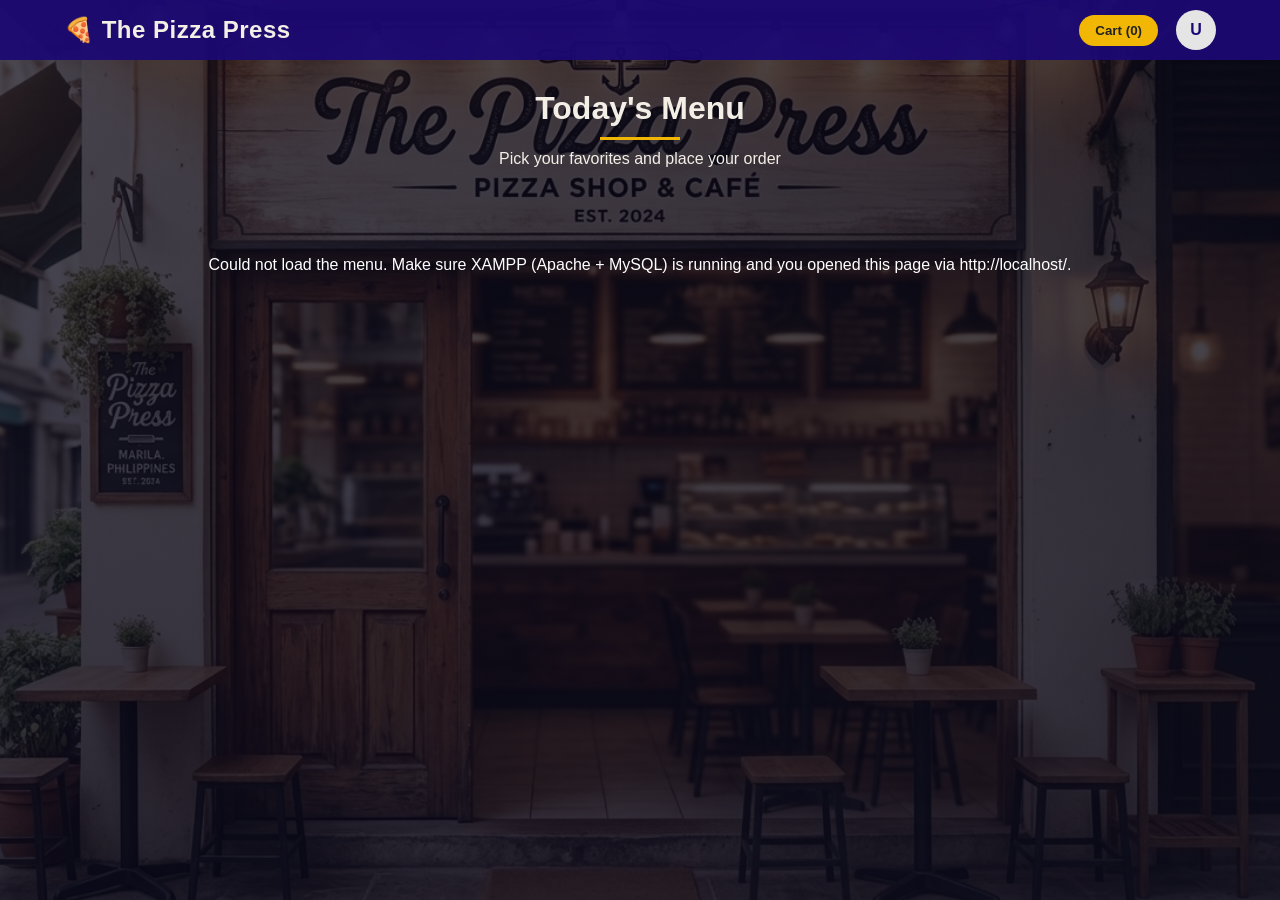
<file: index.html>
<!DOCTYPE html>
<html lang="en">
<head>
<meta charset="UTF-8">
<meta name="viewport" content="width=device-width, initial-scale=1.0">
<title>The Pizza Press – Order Online</title>
<link rel="stylesheet" href="style.css">

</head>
<body>

<nav>
  <h2>🍕 The Pizza Press</h2>
  <div class="nav-right">
    <button class="cart-btn" onclick="toggleCart(true)">Cart (<span id="count">0</span>)</button>
    <div class="user-pic" onclick="toggleMenu()">U</div>
  </div>
  <div class="sub-menu-wrap" id="subMenu">
    <div class="sub-menu">
      <strong>Settings</strong>
      <a href="#" onclick="showOrders();return false">My Orders <span>&gt;</span></a>
      <a href="#">Settings &amp; Privacy <span>&gt;</span></a>
      <a href="#">Help &amp; Support <span>&gt;</span></a>
    </div>
  </div>
</nav>

<div class="wrap">
  <div class="title"><h1>Today's Menu</h1><hr><p>Pick your favorites and place your order</p></div>
  <div class="tabs" id="tabs"></div>
  <div class="grid" id="grid"></div>
</div>

<div class="overlay" id="overlay" onclick="toggleCart(false)"></div>
<aside class="cart" id="cart">
  <header><h3>Your Order</h3><button onclick="toggleCart(false)">×</button></header>
  <div class="items" id="items"></div>
  <div class="checkout">
    <input id="name" placeholder="Your name">
    <select id="type">
      <option value="Dine-in">Dine-in</option>
      <option value="Pick-up">Pick-up</option>
    </select>
    <input id="table" placeholder="Table number / contact number">
    <div class="total"><span>Total</span><span id="total">₱0</span></div>
    <button class="place" id="place" onclick="placeOrder()" disabled>Place Order</button>
  </div>
</aside>

<div class="modal" id="modal"><div id="modalBody"></div></div>

<script src="main.js"></script>
</body>
</html>
</file>
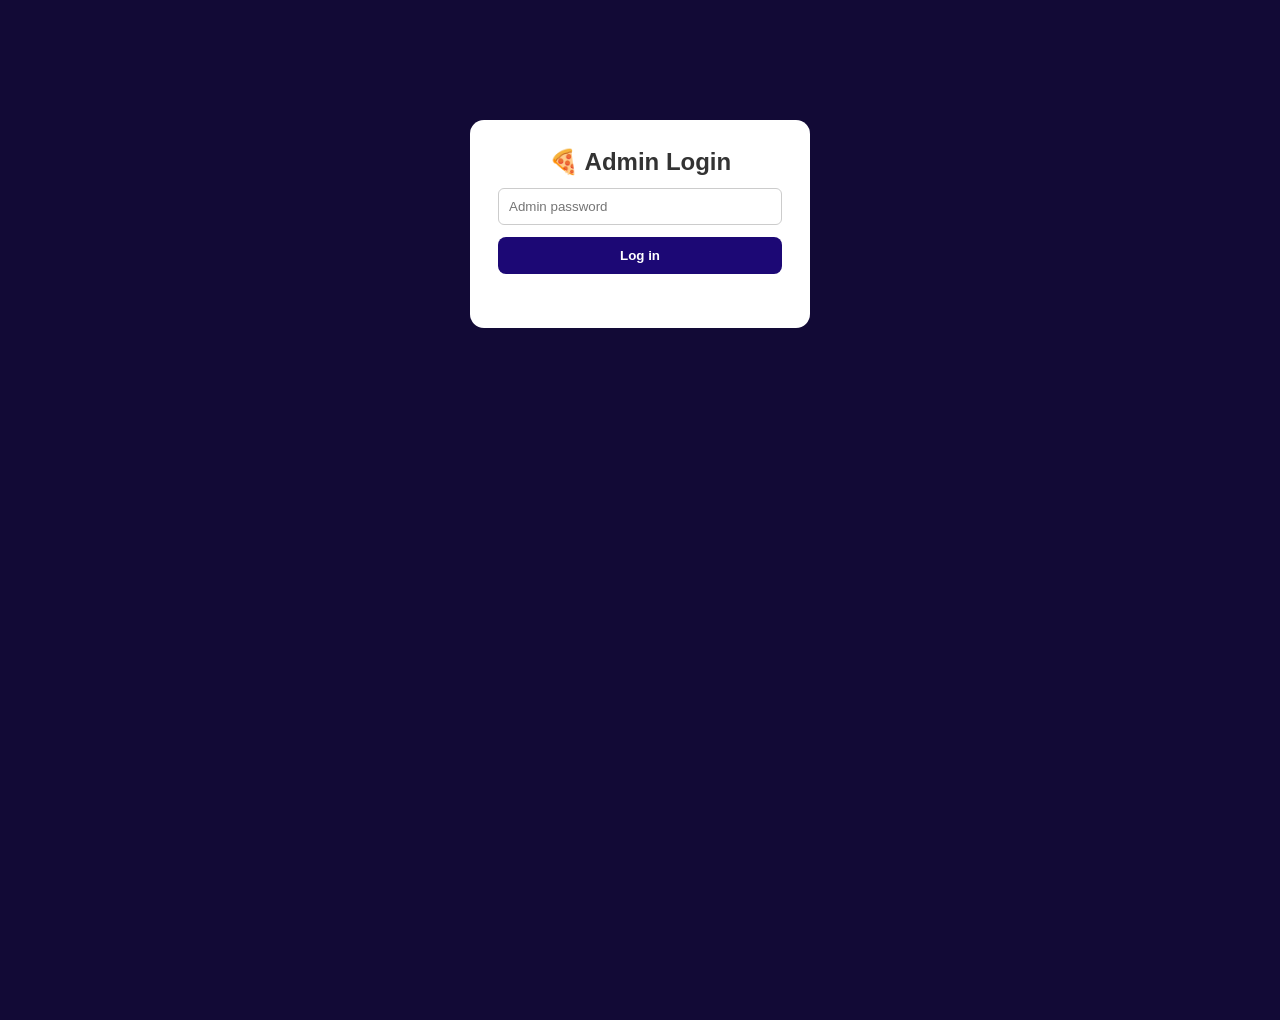
<file: admin.html>
<!DOCTYPE html>
<html lang="en">
<head>
<meta charset="UTF-8">
<meta name="viewport" content="width=device-width, initial-scale=1.0">
<title>The Pizza Press – Admin</title>
<link rel="stylesheet" href="admin.css">
</head>
<body>

<div id="loginView" class="login">
  <h2>🍕 Admin Login</h2>
  <input type="password" id="pw" placeholder="Admin password" onkeydown="if(event.key==='Enter')login()">
  <button onclick="login()">Log in</button>
  <div class="err" id="err"></div>
</div>

<div id="dash" style="display:none">
  <nav>
    <strong>🍕 The Pizza Press</strong>
    <div class="navtabs">
      <button class="navtab active" id="tabOrders" onclick="showView('orders')">Orders</button>
      <button class="navtab" id="tabMenu" onclick="showView('menu')">Menu</button>
    </div>
    <div><span id="live" style="margin-right:12px;font-size:.8rem">● live</span><button onclick="logout()">Logout</button></div>
  </nav>

  <div class="wrap" id="ordersView">
    <div class="stats">
      <div class="stat"><b id="sNew">0</b>New orders</div>
      <div class="stat"><b id="sActive">0</b>In progress</div>
      <div class="stat"><b id="sToday">0</b>Orders today</div>
      <div class="stat"><b id="sSales">₱0</b>Sales today</div>
    </div>
    <div class="filters" id="filters"></div>
    <div class="orders" id="orders"></div>
  </div>

  <div class="wrap" id="menuView" style="display:none">
    <div class="menubar">
      <h2>Menu items</h2>
      <button class="addbtn" onclick="openItem()">+ Add item</button>
    </div>
    <div id="menuList"></div>
  </div>
</div>

<div class="mmodal" id="itemModal">
  <div class="mbox">
    <h3 id="itemTitle">Add item</h3>
    <label>Name<input type="text" id="fName" maxlength="80"></label>
    <label>Category<input type="text" id="fCat" list="catList" maxlength="60" placeholder="Pick or type a new one"></label>
    <datalist id="catList"></datalist>
    <label>Description<input type="text" id="fDesc" maxlength="255"></label>
    <label>Price (₱)<input type="number" id="fPrice" min="0" step="1"></label>
    <div class="checks">
      <label><input type="checkbox" id="fV"> Vegetarian (V)</label>
      <label><input type="checkbox" id="fGF"> Gluten-free (GF)</label>
      <label><input type="checkbox" id="fAvail" checked> Available</label>
    </div>
    <div class="err" id="fErr"></div>
    <div class="mactions">
      <button class="mcancel" onclick="closeItem()">Cancel</button>
      <button class="msave" onclick="saveItem()">Save</button>
    </div>
  </div>
</div>

<script src="admin.js"></script>
</body>
</html>
</file>
<file: style.css>
*{
  margin:0;padding:0;
  box-sizing:border-box;
  font-family:'Poppins',sans-serif}
body{
  min-height:100vh;
  color:#f3efe6;
  background:linear-gradient(rgba(10,8,25,.72),rgba(10,8,25,.82)),url("bg.jpg") center/cover fixed no-repeat;
  background-color:#1b0f52;
}
nav{
  background:rgba(28,8,117,.92);
  padding:10px 5%;display:flex;
  align-items:center;
  justify-content:space-between;
  position:sticky;
  top:0;z-index:20
}
nav h2{
  font-weight:600;
  letter-spacing:.5px
}
.nav-right{
  display:flex;
  align-items:center;
  gap:18px
}
.cart-btn{
  background:#f2b705;
  color:#222;
  border:0;
  border-radius:20px;
  padding:8px 16px;
  font-weight:600;
  cursor:pointer
}
.user-pic{
  width:40px;
  height:40px;
  border-radius:50%;
  background:#e5e5e5;
  cursor:pointer;
  display:grid;
  place-items:center;
  color:#1c0875;
  font-weight:700
}
.sub-menu-wrap{
  position:absolute;
  top:100%;right:5%;
  width:240px;
  max-height:0;
  overflow:hidden;
  transition:max-height .5s
}
.sub-menu-wrap.open-menu{
  max-height:300px
}
.sub-menu{
  background:#fff;
  color:#525252;
  padding:16px;
  margin-top:8px;
  border-radius:8px
}
.sub-menu a{
  display:flex;
  justify-content:space-between;
  color:#525252;
  text-decoration:none;
  padding:9px 0;
  border-top:1px solid #eee
}
.sub-menu a:hover{
  color:#1c0875
}
.wrap{
  max-width:1100px;
  margin:0 auto;
  padding:30px 5% 80px
}
.title{
  text-align:center;
  margin-bottom:22px
}
.title h1{
  font-size:2rem
}
.title hr{
  width:80px;
  border:0;
  height:3px;
  background:#f2b705;
  margin:10px auto
}
.tabs{
display:flex;
gap:10px;
justify-content:center;
flex-wrap:wrap;
margin-bottom:26px;
}
.tab{
  background:rgba(255,255,255,.12);
  color:#fff;
  border:1px solid rgba(255,255,255,.3);
  border-radius:20px;
  padding:8px 18px;
  cursor:pointer
}
.tab.active{
background:#f2b705;
color:#222;
border-color:#f2b705;
font-weight:600
}
.grid{
  display:grid;
  grid-template-columns:repeat(auto-fill,minmax(240px,1fr));
  gap:18px
}
.card{
  background:rgba(255,255,255,.1);
  backdrop-filter:blur(6px);
  border:1px solid rgba(255,255,255,.2);
  border-radius:14px;
  padding:18px;
  display:flex;
  flex-direction:column;gap:8px
}
.card h3{
  font-size:1.1rem
}
.card p{
  font-size:.85rem;
  color:#d6d2c8;
  flex:1
}
.tag{
  font-size:.7rem;
  background:#2e7d32;
  border-radius:6px;
  padding:2px 6px;
  margin-left:4px
}
.tag.gf{
  background:#b26a00
}
.row{
  display:flex;
  justify-content:space-between;
  align-items:center
}
.price{
  font-weight:700;
  color:#f2b705
}
.add{
  background:#f2b705;
  border:0;border-radius:8px;
  padding:7px 14px;
  font-weight:600;
  cursor:pointer
}
.add:hover{
  background:#ffd23f
}
.overlay{
  position:fixed;
  inset:0;
  background:rgba(0,0,0,.5);
  opacity:0;
  pointer-events:none;
  transition:.3s;
  z-index:30
}
.overlay.show{
  opacity:1;
  pointer-events:auto
}
.cart{
  position:fixed;
  top:0;
  right:-420px;
  width:min(400px,100%);
  height:100%;
  background:#fff;
  color:#333;
  z-index:40;
  transition:right .35s;
  display:flex;
  flex-direction:column
}
.cart.show{
  right:0
}
.cart header{
  background:#1c0875;
  color:#fff;
  padding:16px 20px;
  display:flex;
  justify-content:space-between;
  align-items:center
}
.cart header button{
  background:none;
  border:0;color:#fff;
  font-size:1.5rem;
  cursor:pointer
}
.items{
  flex:1;
  overflow:auto;
  padding:14px 20px
}
.item{
  display:flex;
  justify-content:space-between;
  align-items:center;
  padding:10px 0;
  border-bottom:1px solid #eee;
  gap:8px
}
.item small{
  color:#777
}
.qty{
  display:flex;
  align-items:center;
  gap:8px
}
.qty button{
  width:26px;
  height:26px;
  border-radius:50%;
  border:1px solid #1c0875;
  background:#fff;
  color:#1c0875;
  cursor:pointer
}
.empty{text-align:center;color:#888;margin-top:40px}
.checkout{
  padding:16px 20px;
  border-top:1px solid #ddd;
  display:grid;
  gap:10px
}
.checkout input,.checkout select{
  padding:9px;
  border:1px solid #ccc;
  border-radius:6px;
  width:100%
}
.total{
  display:flex;
  justify-content:space-between;
  font-weight:700;
  font-size:1.1rem
}
.place{
  background:#1c0875;
  color:#fff;
  border:0;
  border-radius:8px;
  padding:12px;
  font-weight:600;
  cursor:pointer
}
.place:disabled{
  opacity:.4;
  cursor:not-allowed
}
.modal{
  position:fixed;
  inset:0;
  display:none;
  place-items:center;
  z-index:50;
  background:rgba(0,0,0,.6)
}
.modal.show{
  display:grid
}
.modal > div{
  background:#fff;
  color:#333;
  border-radius:14px;
  padding:30px;
  width:min(420px,92vw);
  max-height:85vh;
  overflow:auto;
  text-align:center
}
.modal h2{
  color:#1c0875;
  margin-bottom:8px
}
.modal button{
  margin-top:16px;
  background:#f2b705;
  border:0;
  border-radius:8px;
  padding:10px 20px;
  font-weight:600;
  cursor:pointer
}

.ord{
  margin:14px 0;
  text-align:left;
  padding-bottom:14px;
  border-bottom:1px solid #eee
}
.ord small{color:#777}
.trk{
  list-style:none;
  display:flex;
  margin-top:12px
}
.trk li{
  flex:1;
  text-align:center;
  font-size:.72rem;
  color:#999;
  position:relative;
  padding-top:20px
}
.trk li::before{
  content:"";
  position:absolute;
  top:6px;
  left:-50%;
  width:100%;
  height:2px;
  background:#ddd
}
.trk li:first-child::before{display:none}
.trk .dot{
  position:absolute;
  top:0;
  left:50%;
  transform:translateX(-50%);
  width:14px;
  height:14px;
  border-radius:50%;
  background:#ddd
}
.trk li.done,.trk li.now{color:#1c0875;font-weight:600}
.trk li.done .dot{background:#43a047}
.trk li.done::before,.trk li.now::before{background:#43a047}
.trk li.now .dot{
  background:#f2b705;
  box-shadow:0 0 0 4px rgba(242,183,5,.3)
}
.trk-note{display:block;margin-top:8px}
.trk-cancel{
  color:#c62828;
  font-weight:600;
  margin-top:8px
}
.toast{
  position:fixed;
  left:50%;
  bottom:24px;
  transform:translateX(-50%) translateY(20px);
  background:#1c0875;
  color:#fff;
  padding:12px 18px;
  border-radius:10px;
  z-index:60;
  opacity:0;
  pointer-events:none;
  transition:.3s;
  cursor:pointer;
  max-width:90vw
}
.toast.show{
  opacity:1;
  transform:translateX(-50%);
  pointer-events:auto
}
</file>
<file: admin.css>
*{
    margin:0;
    padding:0;
    box-sizing:border-box;
    font-family:'Poppins',sans-serif
}
body{
    min-height:100vh;
    background:#120a36;
    color:#f3efe6
}
nav{
    background:#1c0875;
    padding:12px 5%;
    display:flex;
    justify-content:space-between;
    align-items:center;
    position:sticky;
    top:0;
    z-index:5
}
nav button{
    background:#f2b705;
    border:0;
    border-radius:8px;
    padding:7px 14px;
    font-weight:600;
    cursor:pointer
}
.login{
    max-width:340px;
    margin:120px auto;
    background:#fff;
    color:#333;
    padding:28px;
    border-radius:14px;
    display:grid;
    gap:12px;
    text-align:center
}
.login input{
    padding:10px;
    border:1px solid #ccc;
    border-radius:6px
}
.login button{
    background:#1c0875;
    color:#fff;
    border:0;
    border-radius:8px;
    padding:11px;
    font-weight:600;
    cursor:pointer
}
.err{
    color:#c62828;
    font-size:.85rem;
    min-height:1em
}
.wrap{
    max-width:1200px;
    margin:0 auto;
    padding:24px 5% 60px
}
.stats{
    display:grid;
    grid-template-columns:repeat(auto-fit,minmax(160px,1fr));
    gap:12px;
    margin-bottom:20px
}
.stat{
    background:rgba(255,255,255,.08);
    border-radius:12px;
    padding:14px
}
.stat b{
    display:block;
    font-size:1.5rem;
    color:#f2b705
}
.filters{
    display:flex;
    gap:8px;
    flex-wrap:wrap;
    margin-bottom:18px
}
.f{
    background:rgba(255,255,255,.1);
    color:#fff;
    border:1px solid rgba(255,255,255,.25);
    border-radius:20px;
    padding:6px 14px;
    cursor:pointer
}
.f.active{
    background:#f2b705;
    color:#222;
    font-weight:600
}
.orders{
    display:grid;
    grid-template-columns:repeat(auto-fill,minmax(290px,1fr));
    gap:16px
}
.order{
    background:#fff;
    color:#333;
    border-radius:14px;
    padding:16px;
    display:flex;
    flex-direction:column;
    gap:8px;
    border-top:6px solid #999
}
.order.New{
    border-color:#e53935;
    animation:pulse 1.5s infinite
}
.order.Preparing{
    border-color:#fb8c00
}
.order.Ready{
    border-color:#1e88e5
}
.order.Completed{
    border-color:#43a047
}
.order.Cancelled{
    border-color:#777;
    opacity:.6
}

@keyframes pulse{50%{box-shadow:0 0 0 4px rgba(229,57,53,.35)}}

.top{
    display:flex;
    justify-content:space-between;
    align-items:center
}
.badge{
    font-size:.72rem;
    background:#eee;
    border-radius:10px;
    padding:2px 9px;
    font-weight:600
}
.order ul{
    list-style:none;
    font-size:.92rem;
    border-top:1px dashed #ccc;
    border-bottom:1px dashed #ccc;
    padding:8px 0
}
.order li{
    display:flex;
    justify-content:space-between
}
.meta{
    font-size:.82rem;
    color:#666
}
.total{
    display:flex;
    justify-content:space-between;
    font-weight:700
}
.actions{
    display:flex;
    gap:6px;
    flex-wrap:wrap
}
.actions button{
    flex:1;border:0;
    border-radius:6px;
    padding:7px;
    font-weight:600;
    cursor:pointer;
    color:#fff;
    min-width:80px
}
.b-Preparing{
    background:#fb8c00
}
.b-Ready{
    background:#1e88e5
}
.b-Completed{
    background:#43a047
}
.b-Cancelled{
    background:#777
}
.empty{
    text-align:center;
    color:#aaa;
    margin-top:50px;
    grid-column:1/-1
}

.navtabs{display:flex;gap:6px}
nav .navtab{
    background:rgba(255,255,255,.12);
    color:#fff;
    font-weight:500
}
nav .navtab.active{
    background:#f2b705;
    color:#222;
    font-weight:600
}
.menubar{
    display:flex;
    justify-content:space-between;
    align-items:center;
    margin-bottom:10px
}
.addbtn{
    background:#f2b705;
    border:0;
    border-radius:8px;
    padding:9px 16px;
    font-weight:600;
    cursor:pointer
}
.mcat{
    margin:22px 0 10px;
    color:#f2b705
}
.mgrid{
    display:grid;
    grid-template-columns:repeat(auto-fill,minmax(250px,1fr));
    gap:14px
}
.mitem{
    background:#fff;
    color:#333;
    border-radius:12px;
    padding:14px;
    display:flex;
    flex-direction:column;
    gap:6px
}
.mitem.off{opacity:.55}
.mitem p{font-size:.85rem;color:#666;flex:1}
.mtop{display:flex;justify-content:space-between;gap:8px}
.mtags{display:flex;gap:6px;min-height:20px}
.mtag{
    font-size:.7rem;
    background:#2e7d32;
    color:#fff;
    border-radius:6px;
    padding:2px 7px
}
.mtag.hidden{background:#777}
.mbtns{display:flex;gap:6px}
.mbtns button{
    flex:1;
    border:0;
    border-radius:6px;
    padding:7px;
    font-weight:600;
    cursor:pointer;
    background:#1c0875;
    color:#fff
}
.mbtns button.del{background:#c62828}
.mmodal{
    position:fixed;
    inset:0;
    background:rgba(0,0,0,.6);
    display:none;
    place-items:center;
    z-index:20;
    padding:16px
}
.mmodal.show{display:grid}
.mbox{
    background:#fff;
    color:#333;
    border-radius:14px;
    padding:24px;
    width:min(420px,100%);
    max-height:92vh;
    overflow:auto;
    display:grid;
    gap:12px
}
.mbox label{
    display:grid;
    gap:4px;
    font-size:.85rem;
    font-weight:600
}
.mbox input[type=text],.mbox input[type=number]{
    padding:9px;
    border:1px solid #ccc;
    border-radius:6px;
    font-weight:400
}
.mbox .checks{display:flex;gap:14px;flex-wrap:wrap}
.mbox .checks label{display:flex;align-items:center;gap:6px;font-weight:400}
.mactions{display:flex;gap:8px}
.mactions button{
    flex:1;
    border:0;
    border-radius:8px;
    padding:10px;
    font-weight:600;
    cursor:pointer
}
.msave{background:#1c0875;color:#fff}
.mcancel{background:#eee;color:#333}
</file>
